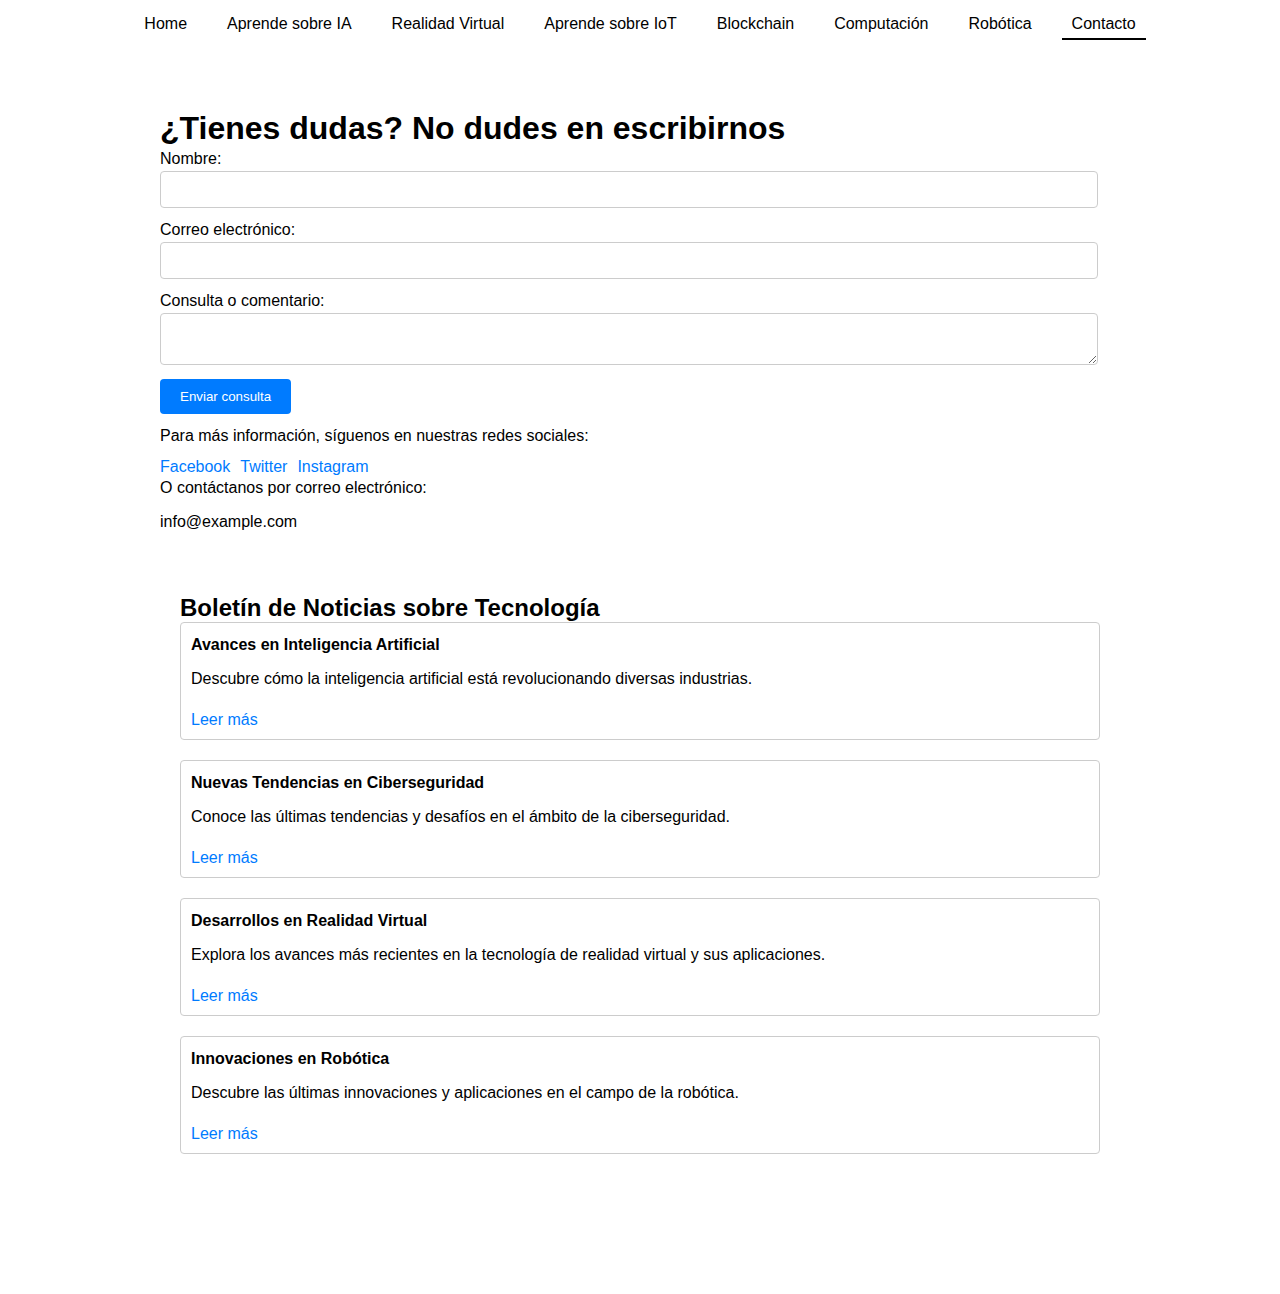
<file: src/main/resources/static/contacto.html>
<!DOCTYPE html>
<!--
Click nbfs://nbhost/SystemFileSystem/Templates/Licenses/license-default.txt to change this license
Click nbfs://nbhost/SystemFileSystem/Templates/Other/html.html to edit this template
-->
<html>
    <head>
        <title>Tecnologías</title>
        <meta charset="UTF-8">
        <link href="css/css.css" rel="stylesheet" type="text/css"/>
        <meta name="viewport" content="width=device-width, initial-scale=1.0">
    </head>
    <body>
        <header class="site-header">
            <nav class="navigation">
                <a href="index.html" class="nav-link">Home</a>
                <a href="ia.html" class="nav-link">Aprende sobre IA</a>
                <a href="realidadvirtual.html" class="nav-link">Realidad Virtual</a>
                <a href="iot.html" class="nav-link">Aprende sobre IoT</a>
                <a href="blockchain.html" class="nav-link">Blockchain</a>
                <a href="computacion.html" class="nav-link">Computación</a>
                <a href="robotica.html" class="nav-link">Robótica</a>
                <a href="contacto.html" class="nav-link active">Contacto</a>
            </nav>
        </header>
        <section class="contact-section">
            <h1 class="section-title">¿Tienes dudas? No dudes en escribirnos</h1>
            <form action="/enviar_consulta" method="post" class="contact-form">
                <label for="nombre">Nombre:</label>
                <input type="text" id="nombre" name="nombre" required><br>

                <label for="correo">Correo electrónico:</label>
                <input type="email" id="correo" name="correo" required><br>

                <label for="consulta">Consulta o comentario:</label>
                <textarea id="consulta" name="consulta" required></textarea><br>

                <input type="submit" value="Enviar consulta" class="submit-button">
            </form>

            <div class="informacion-contacto">
                <p>Para más información, síguenos en nuestras redes sociales:</p>
                <ul class="redes-sociales">
                    <li><a href="#" target="_blank">Facebook</a></li>
                    <li><a href="#" target="_blank">Twitter</a></li>
                    <li><a href="#" target="_blank">Instagram</a></li>
                </ul>

                <p>O contáctanos por correo electrónico:</p>
                <p>info@example.com</p>
            </div>

            <div class="boletin-noticias">
                <h2 class="section-title">Boletín de Noticias sobre Tecnología</h2>

                <div class="noticia-card">
                    <h3>Avances en Inteligencia Artificial</h3>
                    <p>Descubre cómo la inteligencia artificial está revolucionando diversas industrias.</p>
                    <a href="#">Leer más</a>
                </div>

                <div class="noticia-card">
                    <h3>Nuevas Tendencias en Ciberseguridad</h3>
                    <p>Conoce las últimas tendencias y desafíos en el ámbito de la ciberseguridad.</p>
                    <a href="#">Leer más</a>
                </div>

                <div class="noticia-card">
                    <h3>Desarrollos en Realidad Virtual</h3>
                    <p>Explora los avances más recientes en la tecnología de realidad virtual y sus aplicaciones.</p>
                    <a href="#">Leer más</a>
                </div>

                <div class="noticia-card">
                    <h3>Innovaciones en Robótica</h3>
                    <p>Descubre las últimas innovaciones y aplicaciones en el campo de la robótica.</p>
                    <a href="#">Leer más</a>
                </div>
            </div>
        </section>


    </body>
</html>
</file>
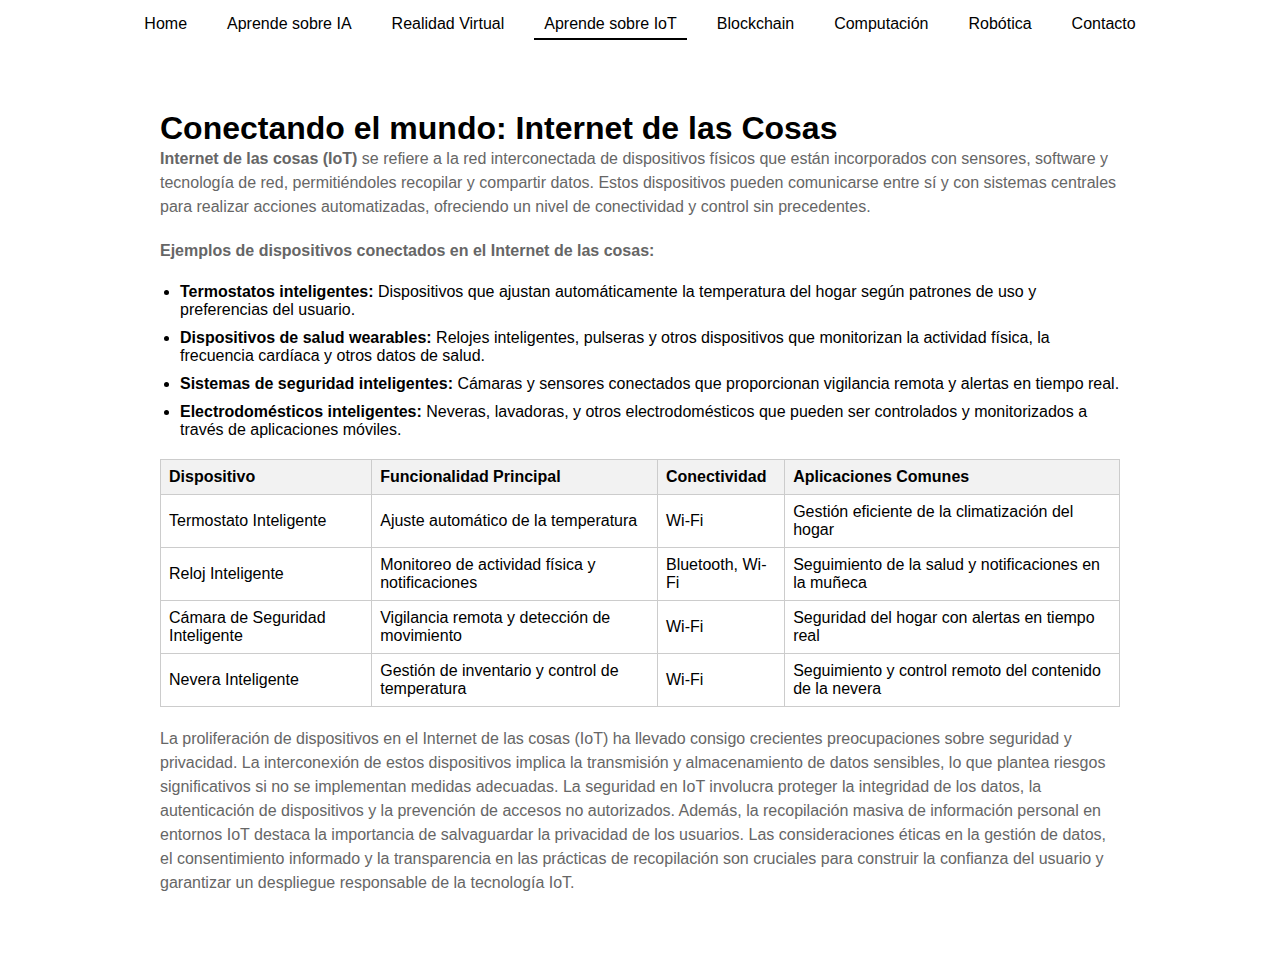
<file: src/main/resources/static/iot.html>
<!DOCTYPE html>
<!--
Click nbfs://nbhost/SystemFileSystem/Templates/Licenses/license-default.txt to change this license
Click nbfs://nbhost/SystemFileSystem/Templates/Other/html.html to edit this template
-->
<html>
    <head>
        <title>Tecnologías</title>
        <meta charset="UTF-8">
        <link href="css/css.css" rel="stylesheet" type="text/css"/>
        <meta name="viewport" content="width=device-width, initial-scale=1.0">
    </head>
    <body>
        <header class="site-header">
            <nav class="navigation">
                <a href="index.html" class="nav-link">Home</a>
                <a href="ia.html" class="nav-link">Aprende sobre IA</a>
                <a href="realidadvirtual.html" class="nav-link">Realidad Virtual</a>
                <a href="iot.html" class="nav-link active">Aprende sobre IoT</a>
                <a href="blockchain.html" class="nav-link">Blockchain</a>
                <a href="computacion.html" class="nav-link">Computación</a>
                <a href="robotica.html" class="nav-link">Robótica</a>
                <a href="contacto.html" class="nav-link">Contacto</a>
            </nav>
        </header>
        <section class="iot-section">
            <h1 class="section-title">Conectando el mundo: Internet de las Cosas</h1>
            <p class="section-description"><strong>Internet de las cosas (IoT)</strong> se refiere a la red interconectada de dispositivos físicos que están incorporados con sensores, software y tecnología de red, permitiéndoles recopilar y compartir datos. Estos dispositivos pueden comunicarse entre sí y con sistemas centrales para realizar acciones automatizadas, ofreciendo un nivel de conectividad y control sin precedentes.</p>

            <p class="section-description"><strong>Ejemplos de dispositivos conectados en el Internet de las cosas:</strong></p>
            <ul class="iot-examples">
                <li><strong>Termostatos inteligentes:</strong> Dispositivos que ajustan automáticamente la temperatura del hogar según patrones de uso y preferencias del usuario.</li>
                <li><strong>Dispositivos de salud wearables:</strong> Relojes inteligentes, pulseras y otros dispositivos que monitorizan la actividad física, la frecuencia cardíaca y otros datos de salud.</li>
                <li><strong>Sistemas de seguridad inteligentes:</strong> Cámaras y sensores conectados que proporcionan vigilancia remota y alertas en tiempo real.</li>
                <li><strong>Electrodomésticos inteligentes:</strong> Neveras, lavadoras, y otros electrodomésticos que pueden ser controlados y monitorizados a través de aplicaciones móviles.</li>
            </ul>

            <table class="iot-table">
                <tr>
                    <th>Dispositivo</th>
                    <th>Funcionalidad Principal</th>
                    <th>Conectividad</th>
                    <th>Aplicaciones Comunes</th>
                </tr>
                <tr>
                    <td>Termostato Inteligente</td>
                    <td>Ajuste automático de la temperatura</td>
                    <td>Wi-Fi</td>
                    <td>Gestión eficiente de la climatización del hogar</td>
                </tr>
                <tr>
                    <td>Reloj Inteligente</td>
                    <td>Monitoreo de actividad física y notificaciones</td>
                    <td>Bluetooth, Wi-Fi</td>
                    <td>Seguimiento de la salud y notificaciones en la muñeca</td>
                </tr>
                <tr>
                    <td>Cámara de Seguridad Inteligente</td>
                    <td>Vigilancia remota y detección de movimiento</td>
                    <td>Wi-Fi</td>
                    <td>Seguridad del hogar con alertas en tiempo real</td>
                </tr>
                <tr>
                    <td>Nevera Inteligente</td>
                    <td>Gestión de inventario y control de temperatura</td>
                    <td>Wi-Fi</td>
                    <td>Seguimiento y control remoto del contenido de la nevera</td>
                </tr>
            </table>
            <p class="section-description">La proliferación de dispositivos en el Internet de las cosas (IoT) ha llevado consigo crecientes preocupaciones sobre seguridad y privacidad. La interconexión de estos dispositivos implica la transmisión y almacenamiento de datos sensibles, lo que plantea riesgos significativos si no se implementan medidas adecuadas. La seguridad en IoT involucra proteger la integridad de los datos, la autenticación de dispositivos y la prevención de accesos no autorizados. Además, la recopilación masiva de información personal en entornos IoT destaca la importancia de salvaguardar la privacidad de los usuarios. Las consideraciones éticas en la gestión de datos, el consentimiento informado y la transparencia en las prácticas de recopilación son cruciales para construir la confianza del usuario y garantizar un despliegue responsable de la tecnología IoT.</p>
        </section>

    </body>
</html>
</file>
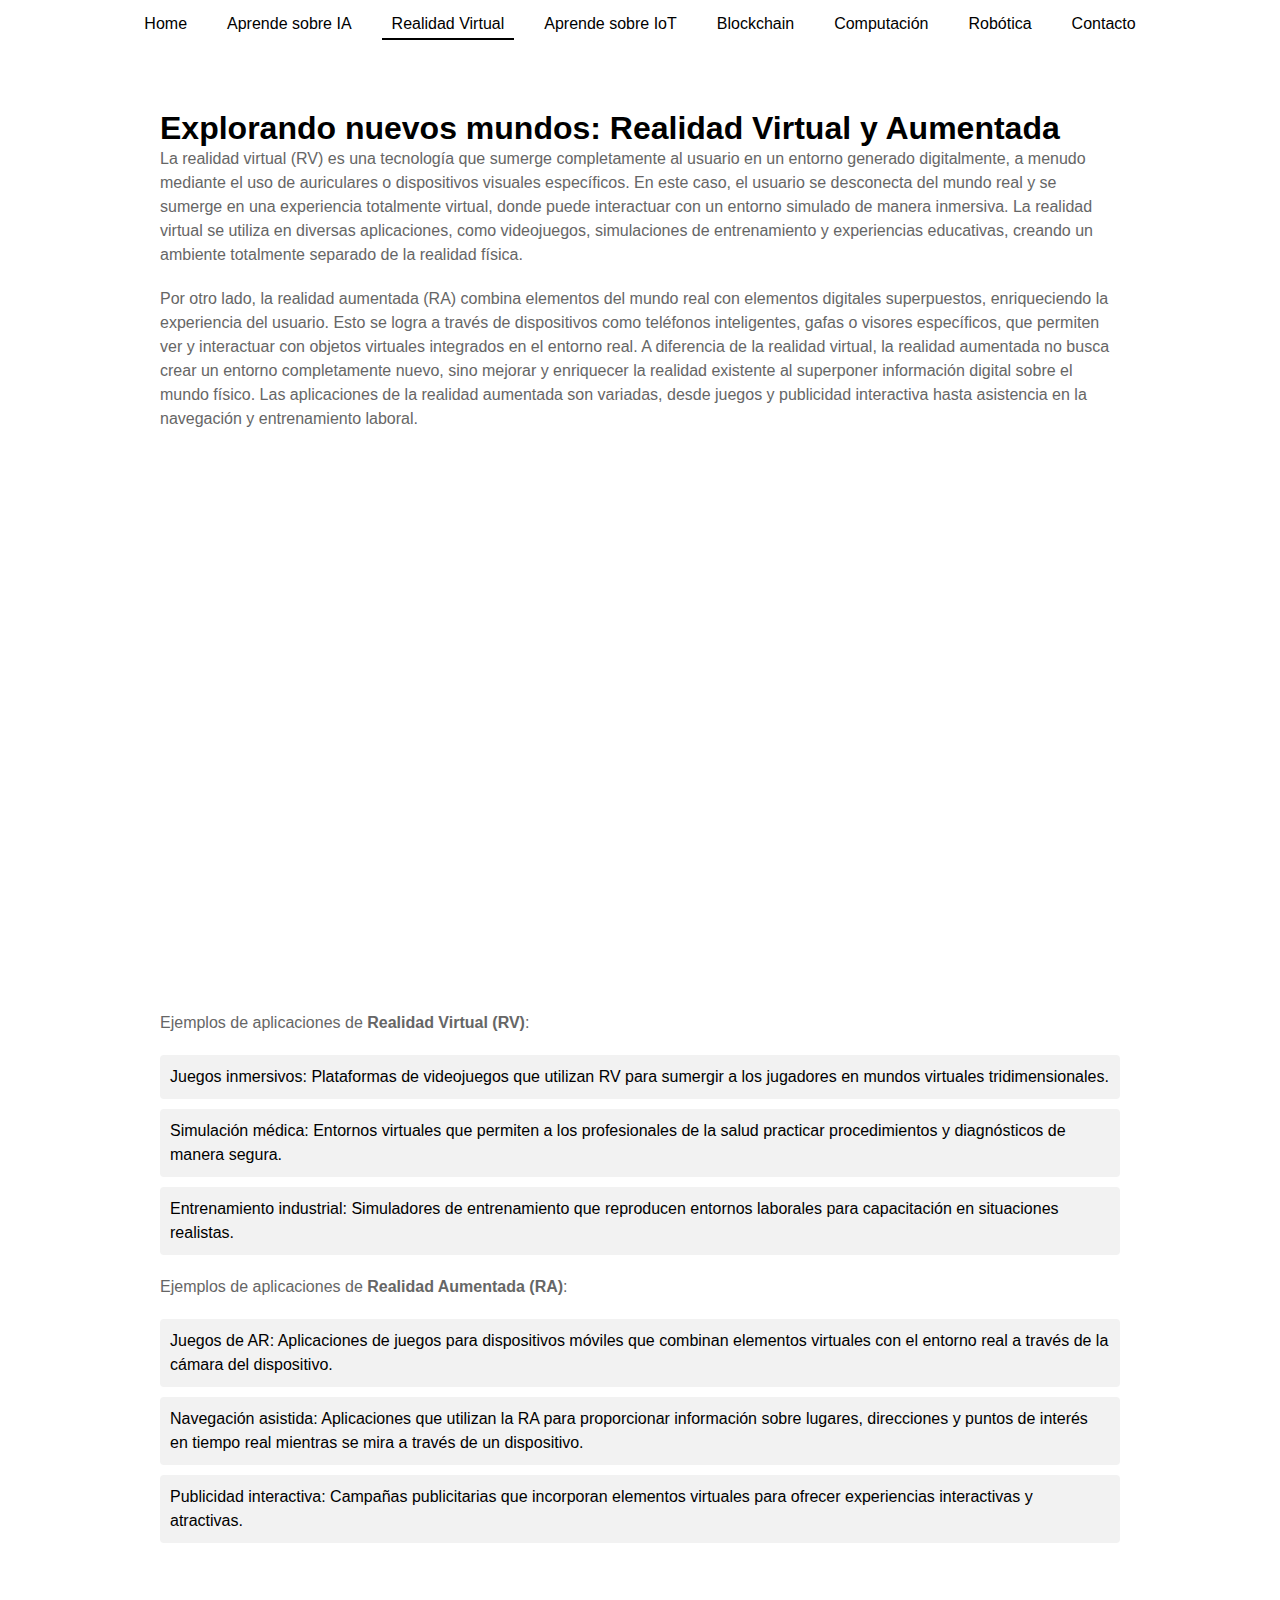
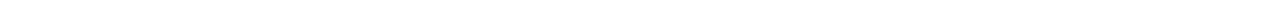
<file: src/main/resources/static/realidadvirtual.html>
<!DOCTYPE html>
<!--
Click nbfs://nbhost/SystemFileSystem/Templates/Licenses/license-default.txt to change this license
Click nbfs://nbhost/SystemFileSystem/Templates/Other/html.html to edit this template
-->
<html>
    <head>
        <title>Tecnologías</title>
        <meta charset="UTF-8">
        <link href="css/css.css" rel="stylesheet" type="text/css"/>
        <meta name="viewport" content="width=device-width, initial-scale=1.0">
    </head>
    <body>
        <header class="site-header">
            <nav class="navigation">
                <a href="index.html" class="nav-link">Home</a>
                <a href="ia.html" class="nav-link">Aprende sobre IA</a>
                <a href="realidadvirtual.html" class="nav-link active">Realidad Virtual</a>
                <a href="iot.html" class="nav-link">Aprende sobre IoT</a>
                <a href="blockchain.html" class="nav-link">Blockchain</a>
                <a href="computacion.html" class="nav-link">Computación</a>
                <a href="robotica.html" class="nav-link">Robótica</a>
                <a href="contacto.html" class="nav-link">Contacto</a>
            </nav>
        </header>
        <section class="vr-ar-section">
            <h1 class="section-title">Explorando nuevos mundos: Realidad Virtual y Aumentada</h1>
            <p class="section-description">La realidad virtual (RV) es una tecnología que sumerge completamente al usuario en un entorno generado digitalmente, a menudo mediante el uso de auriculares o dispositivos visuales específicos. En este caso, el usuario se desconecta del mundo real y se sumerge en una experiencia totalmente virtual, donde puede interactuar con un entorno simulado de manera inmersiva. La realidad virtual se utiliza en diversas aplicaciones, como videojuegos, simulaciones de entrenamiento y experiencias educativas, creando un ambiente totalmente separado de la realidad física.</p>
            <p class="section-description">Por otro lado, la realidad aumentada (RA) combina elementos del mundo real con elementos digitales superpuestos, enriqueciendo la experiencia del usuario. Esto se logra a través de dispositivos como teléfonos inteligentes, gafas o visores específicos, que permiten ver y interactuar con objetos virtuales integrados en el entorno real. A diferencia de la realidad virtual, la realidad aumentada no busca crear un entorno completamente nuevo, sino mejorar y enriquecer la realidad existente al superponer información digital sobre el mundo físico. Las aplicaciones de la realidad aumentada son variadas, desde juegos y publicidad interactiva hasta asistencia en la navegación y entrenamiento laboral.</p>

            <article class="vr-video">
                <figure>
                    <iframe width="853" height="480" src="https://www.youtube.com/embed/PGIFXHmw_js" title="Realidad Virtual: ¿Cómo funciona? y Usos" frameborder="0" allow="accelerometer; autoplay; clipboard-write; encrypted-media; gyroscope; picture-in-picture; web-share" allowfullscreen></iframe>
                </figure>
            </article>
            <p class="section-description">Ejemplos de aplicaciones de <strong>Realidad Virtual (RV)</strong>:</p>
            <ul class="vr-examples">
                <li>Juegos inmersivos: Plataformas de videojuegos que utilizan RV para sumergir a los jugadores en mundos virtuales tridimensionales.</li>
                <li>Simulación médica: Entornos virtuales que permiten a los profesionales de la salud practicar procedimientos y diagnósticos de manera segura.</li>
                <li>Entrenamiento industrial: Simuladores de entrenamiento que reproducen entornos laborales para capacitación en situaciones realistas.</li>
            </ul>

            <p class="section-description">Ejemplos de aplicaciones de <strong>Realidad Aumentada (RA)</strong>:</p>
            <ul class="ar-examples">
                <li>Juegos de AR: Aplicaciones de juegos para dispositivos móviles que combinan elementos virtuales con el entorno real a través de la cámara del dispositivo.</li>
                <li>Navegación asistida: Aplicaciones que utilizan la RA para proporcionar información sobre lugares, direcciones y puntos de interés en tiempo real mientras se mira a través de un dispositivo.</li>
                <li>Publicidad interactiva: Campañas publicitarias que incorporan elementos virtuales para ofrecer experiencias interactivas y atractivas.</li>
            </ul>
        </section>

    </body>
</html>
</file>
<file: src/main/resources/static/css/css.css>
*{
    margin: 0;
    padding: 0;
    box-sizing: border-box;
}
html{
    scroll-behavior: smooth;
}
body {
    font-family: Arial, sans-serif;
}
/* Navegacion */
.site-header {
    background-color: #ffffff;
    padding: 10px 0;
}

.navigation {
    display: flex;
    justify-content: center;
    gap: 20px;
    padding: 0;
}

.nav-link {
    color: #000000;
    text-decoration: none;
    font-size: 16px;
    padding: 5px 10px;
}

.nav-link.active {
    border-bottom: 2px solid #000000;
}

/* Index */
.technology-section {
    max-width: 1000px;
    margin: 40px auto;
    padding: 20px;
}

.section-intro, .section-content {
    color: #666;
    font-size: 16px;
    line-height: 1.6;
    margin-bottom: 20px;
}

.technology-article figure,
.technology-article figcaption {
    text-align: center;
    margin: 20px 0;
}

.technology-article audio {
    width: 100%;
    max-width: 600px;
    display: block;
    margin: 0 auto;
}

/* Contacto */
.contact-section, .boletin-noticias {
    max-width: 1000px;
    margin: 40px auto;
    padding: 20px;
}

.contact-form label,
.informacion-contacto p,
.noticia-card h3,
.noticia-card p {
    font-size: 16px;
    line-height: 1.5;
    margin-bottom: 10px;
}

.contact-form input[type="text"],
.contact-form input[type="email"],
.contact-form textarea {
    width: calc(100% - 22px);
    padding: 10px;
    margin-bottom: 10px;
    border: 1px solid #ccc;
    border-radius: 4px;
}

.contact-form input[type="submit"] {
    background-color: #007bff;
    color: white;
    padding: 10px 20px;
    border: none;
    border-radius: 4px;
    cursor: pointer;
}

.contact-form input[type="submit"]:hover {
    background-color: #0056b3;
}

.redes-sociales {
    list-style: none;
    padding: 0;
    display: flex;
    gap: 10px;
}

.redes-sociales li a {
    display: inline-block;
    color: #007bff;
    text-decoration: none;
}

.noticia-card {
    border: 1px solid #ccc;
    border-radius: 4px;
    padding: 10px;
    margin-bottom: 20px;
}

.noticia-card h3 {
    margin-top: 0;
}

.noticia-card a {
    display: inline-block;
    margin-top: 10px;
    color: #007bff;
    text-decoration: none;
}

/* Realidad Virtual*/

.vr-ar-section {
    max-width: 1000px;
    margin: 40px auto;
    padding: 20px;
}

.section-description {
    font-size: 16px;
    line-height: 1.5;
    margin-bottom: 20px;
    color: #666;
}
.vr-video{
    margin-bottom: 20px;
}
.vr-video figure,
.vr-video iframe {
    text-align: center;
    max-width: 100%;
    height: auto;
    aspect-ratio: 16/9;
    margin: 0 auto;
    display: block;
}

.vr-examples, .ar-examples {
    list-style: inside square;
    margin-bottom: 20px;
}

.vr-examples li, .ar-examples li {
    margin-bottom: 10px;
    font-size: 16px;
    line-height: 1.5;
}

.submit-button, .vr-examples li, .ar-examples li {
    background-color: #f2f2f2;
    padding: 10px;
    border-radius: 4px;
    display: block;
    margin-bottom: 10px;
    transition: background-color 0.3s ease;
}

.submit-button:hover, .vr-examples li:hover, .ar-examples li:hover {
    background-color: #e2e2e2;
}

/* Inteligencia artificial */
.ai-impact-section {
    max-width: 1000px;
    margin: 40px auto;
    padding: 20px;
}

.ai-figure figure,
.ai-figure img {
    max-width: 500px;
    height: auto;
    display: block;
    margin: 0 auto;
}

.ai-figure figcaption {
    text-align: center;
    margin-top: 10px;
}

/* Internet de las cosas */
.iot-section {
    max-width: 1000px;
    margin: 40px auto;
    padding: 20px;
}

.iot-examples {
    list-style-type: disc;
    margin-left: 20px;
    margin-bottom: 20px;
}

.iot-examples li {
    margin-bottom: 10px;
    font-size: 16px;
}

.iot-table {
    width: 100%;
    border-collapse: collapse;
    margin-bottom: 20px;
}

.iot-table th,
.iot-table td {
    border: 1px solid #ccc;
    padding: 8px;
    text-align: left;
}

.iot-table th {
    background-color: #f2f2f2;
}

/* Blockchain */
.blockchain-section {
    max-width: 1000px;
    margin: 40px auto;
    padding: 20px;
}

.crypto-video figure,
.crypto-video video {
    max-width: 100%;
    display: block;
    margin: 0 auto;
}

.crypto-video figcaption {
    text-align: center;
    margin-top: 10px;
}

.opinion-form {
    margin-top: 20px;
}

.opinion-form label {
    display: block;
    margin-bottom: 5px;
}

.opinion-form input[type="text"],
.opinion-form input[type="email"],
.opinion-form textarea {
    width: calc(100% - 20px);
    padding: 10px;
    margin-bottom: 15px;
    border: 1px solid #ccc;
    border-radius: 4px;
}

.submit-button {
    background-color: #007bff;
    color: white;
    padding: 10px 20px;
    border: none;
    border-radius: 4px;
    cursor: pointer;
}

.submit-button:hover {
    background-color: #0056b3;
}

/* Computacion */
.cloud-computing-section {
    max-width: 1000px;
    margin: 40px auto;
    padding: 20px;
}

.cloud-image img {
    max-width: 100%;
    height: auto;
    display: block;
    margin: 0 auto;
}

.cloud-image figcaption {
    text-align: center;
    margin-top: 10px;
    margin-bottom: 20px;
}

.cloud-link {
    display: inline-block;
    color: #007bff;
    text-decoration: none;
    font-weight: bold;
    margin-top: 20px;
}

/* Robotica */
.robotics-section {
    max-width: 1000px;
    margin: 0 auto;
    padding: 20px;
}

.robotics-images figure,
.robotics-images .robotics-image {
    max-width: 100%;
    display: block;
    margin: 0 auto;
}

.robotics-images figcaption {
    text-align: center;
    margin-top: 10px;
}

.industries-title {
    font-size: 20px;
    margin-top: 30px;
    color: #333;
}

.industry-examples {
    list-style-type: disc;
    margin-left: 20px;
    margin-bottom: 20px;
}

.industry-examples li {
    margin-bottom: 10px;
    font-size: 16px;
}

.external-link, .navigation-link {
    display: inline-block;
    color: #007bff;
    text-decoration: none;
    font-weight: bold;
    margin-top: 20px;
}
</file>
